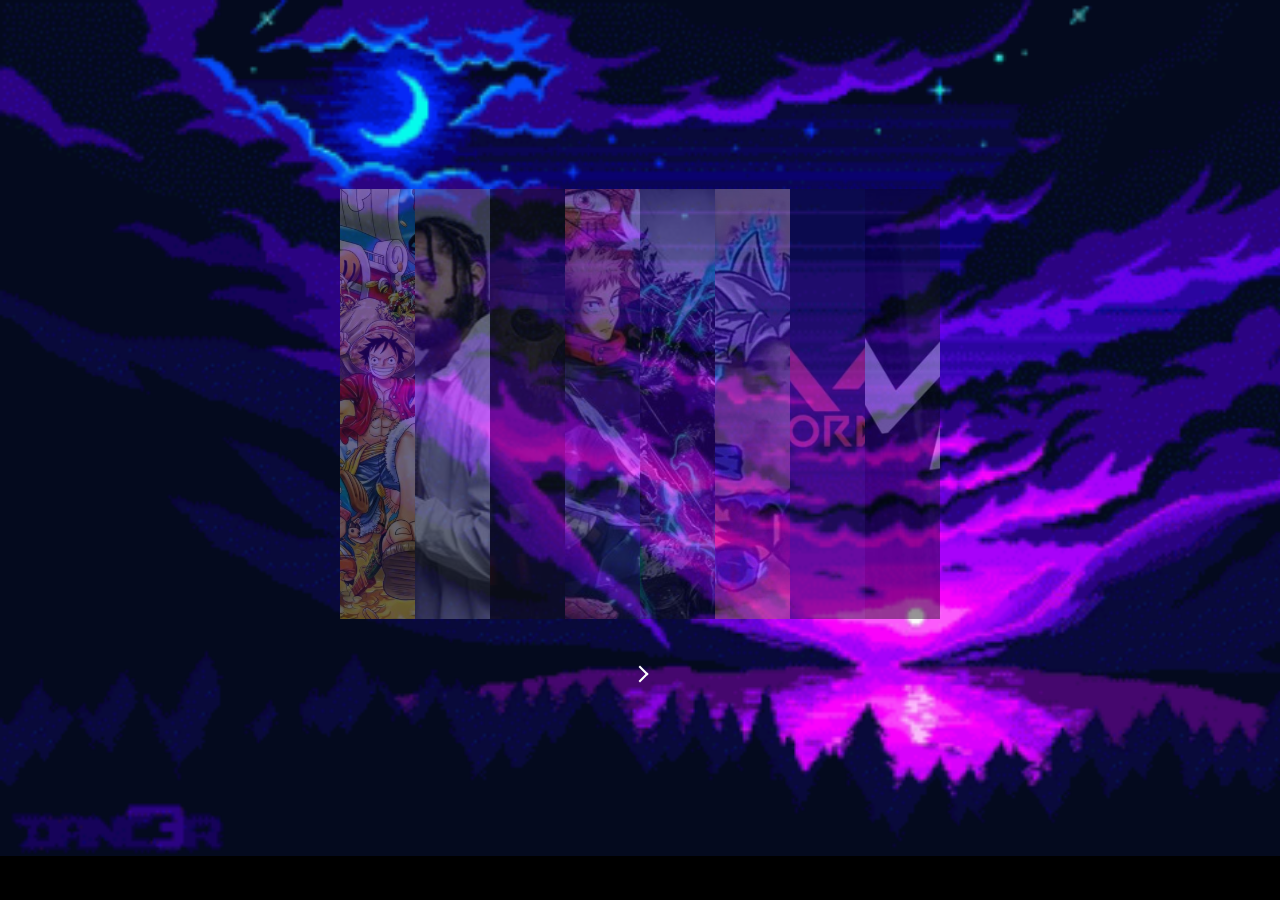
<file: interface/meu site/index.html>
<!DOCTYPE html>
<html lang="en">
<head>
    <meta charset="UTF-8">
    <meta http-equiv="X-UA-Compatible" content="IE=edge">
    <meta name="viewport" content="width=device-width, initial-scale=1.0">
    <link rel="stylesheet" href="css/index.css">
    <title>Document</title>
</head>
<body>
    
    <div class="meio">
        <section>
            <img src="img/one piece 1.svg" alt="One Piece">
            <img src="img/emicida 1.svg" alt="Rapper">
            <img src="img/ghosts 1.svg" alt="COD">
            <img src="img/jujutsu 1.svg" alt="jujutsu">
            <img src="img/deku black 1.svg" alt="Boku no hero">
            <img src="img/gatinho goku 1.svg" alt="Meme de gatinho">
            <img src="img/valorant 1.svg" alt="Jogo Online">
            <img src="img/7mz 1.svg" alt="canal de rapper">
        </section>
    </div>

    <a href="mylife.html">
        <button class="learn-more">
            <span class="circle" aria-hidden="true">
                <span class="icon arrow"></span>
            </span>
        </button>
    </a>

</body>
</html>
</file>
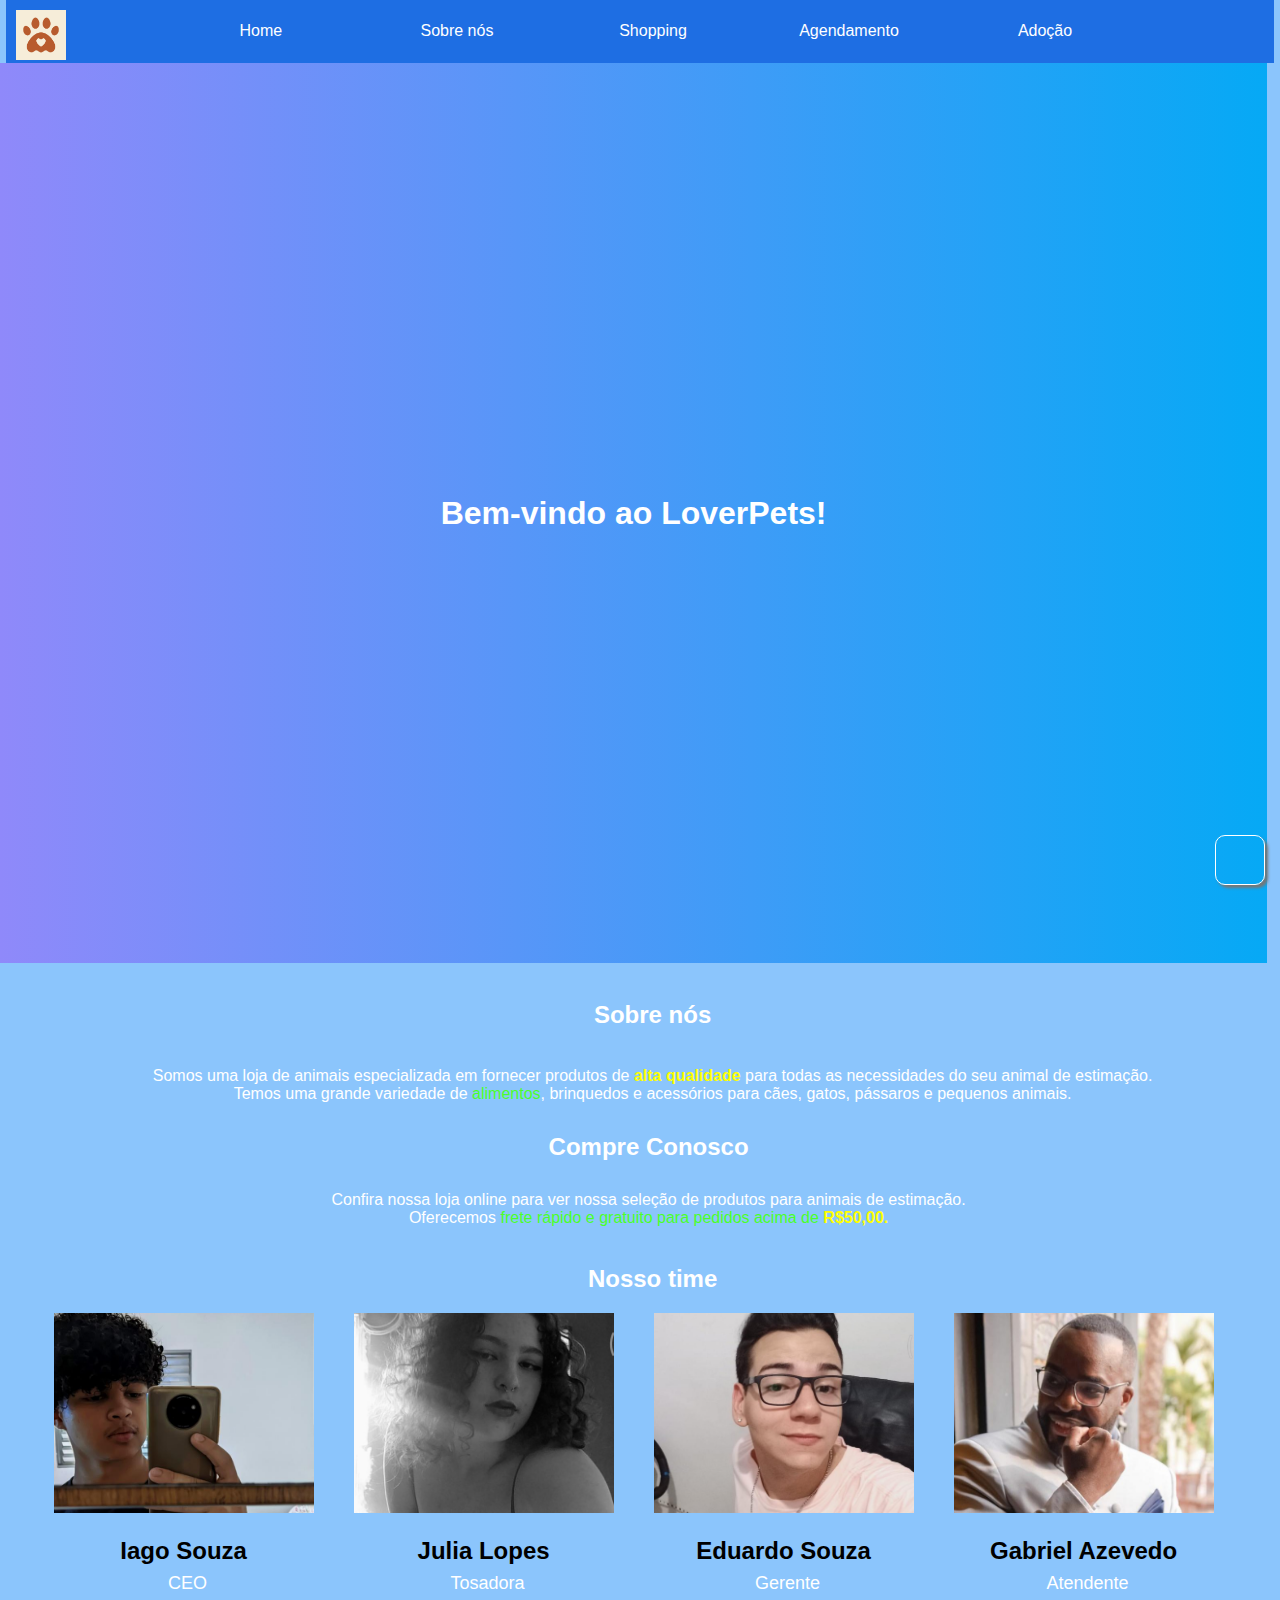
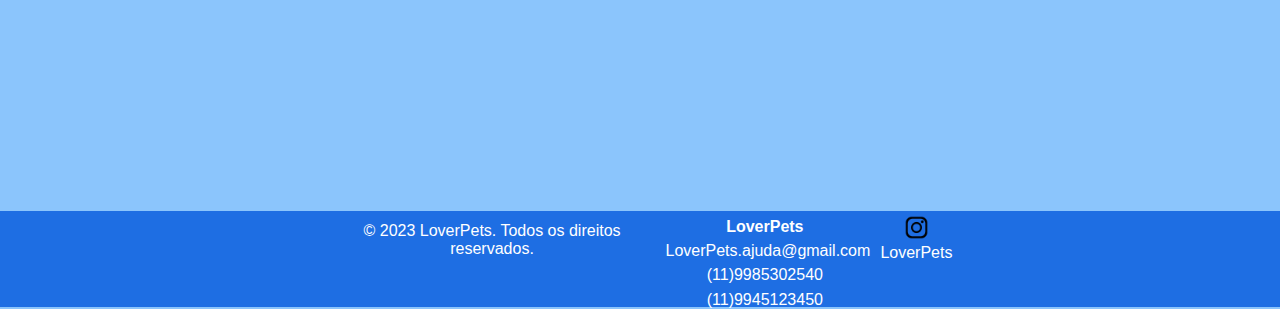
<file: interface/PetShop/index.html>
<!DOCTYPE html>
<html>

<head>

	<meta charset="UTF-8">
	<meta http-equiv="X-UA-Compatible" content="IE=edge">
	<meta name="viewport" content="width=device-width, initial-scale=1.0">

	<link rel="icon" type="image/png" href="assets/images/favicon.png">
	<link rel="stylesheet" href="assets/css/reset.css">
	<link rel="stylesheet" href="assets/css/exemplo.css">

	<title>LoverPets</title>

</head>


<body>


	<!-- Elementos como <header>, <main>, <footer> e <article>  (cabeçalho, principal, rodapé e artigo, respectivamente, traduzidos para o português) são considerados semânticos, pois eles descrevem com precisão o propósito do elemento e o tipo de conteúdo dentro dele.
	
	Do ponto de vista técnico, eles não são diferentes de uma div. 
	-->

	<nav>
		<a href="index.html"><img src="assets/images/logo.jpg" width="50"></a>
		<ul>
			<li><a href="index.html">Home</a></li>
			<li><a href="#nossoTime">Sobre nós</a></li>
			<li><a href="shop.html">Shopping</a></li>
			<li><a href="agenda.html">Agendamento</a></li>
			<li><a href="adoção.html">Adoção</a></li>
		</ul>
	</nav>

	<header>
		<h1>Bem-vindo ao LoverPets!</h1>
	</header>

	<main>
		<h2>Sobre nós</h2>

		<p>Somos uma loja de animais especializada em fornecer produtos de <span class="texto_negrito">alta
				qualidade</span> para todas as necessidades do seu animal de estimação. <br> Temos uma grande variedade
			de <span class="texto_destaque">alimentos</span>, brinquedos e acessórios para cães, gatos, pássaros e
			pequenos animais.</p>

		<div class="banner">
			<h2>Compre Conosco</h2>
			<p>Confira nossa loja online para ver nossa seleção de produtos para animais de estimação.<br> Oferecemos
				<span class="texto_destaque">frete rápido e gratuito para pedidos acima de <span
						class="texto_negrito">R$50,00<span>.
			</p>
		</div>

		<h2 id="nossoTime">Nosso time</h2>
		<div class="container1">
			<div class="member">
				<img src="assets/images/iago.jpg" alt="Pessoa Feliz">
				<h3>Iago Souza</h3>
				<p>CEO</p>
			</div>
			<div class="member">
				<img src="assets/images/julia.jpeg" alt="Pessoa Feliz">
				<h3>Julia Lopes</h3>
				<p>Tosadora</p>
			</div>
			<div class="member">
				<img src="assets/images/edu.jpeg" alt="Pessoa Feliz">
				<h3>Eduardo Souza</h3>
				<p>Gerente</p>
			</div>
			<div class="member">
				<img src="assets/images/gabs.jpg" alt="Pessoa Feliz">
				<h3>Gabriel Azevedo</h3>
				<p>Atendente</p>
			</div>
		</div>

		<a href="index.html">
			<div class="botao-especial">
			</div>
		</a>

	</main>

	<footer>
		<div>
			<p>&copy; 2023 LoverPets. Todos os direitos reservados.</p>
		</div>

		<div>
			<p>
				<strong>LoverPets</strong>
			</p>
			<p>
				LoverPets.ajuda@gmail.com
			</p>
			<p>
				(11)9985302540
			</p>
			<p>
				(11)9945123450
			</p>

		</div>
		<div>
			<p>
				<img src="assets/images/icon-instagram.png" alt="icon-instagram" width="25px" height="25px"> LoverPets
			</p>
		</div>
	</footer>
</body>

</html>
</file>
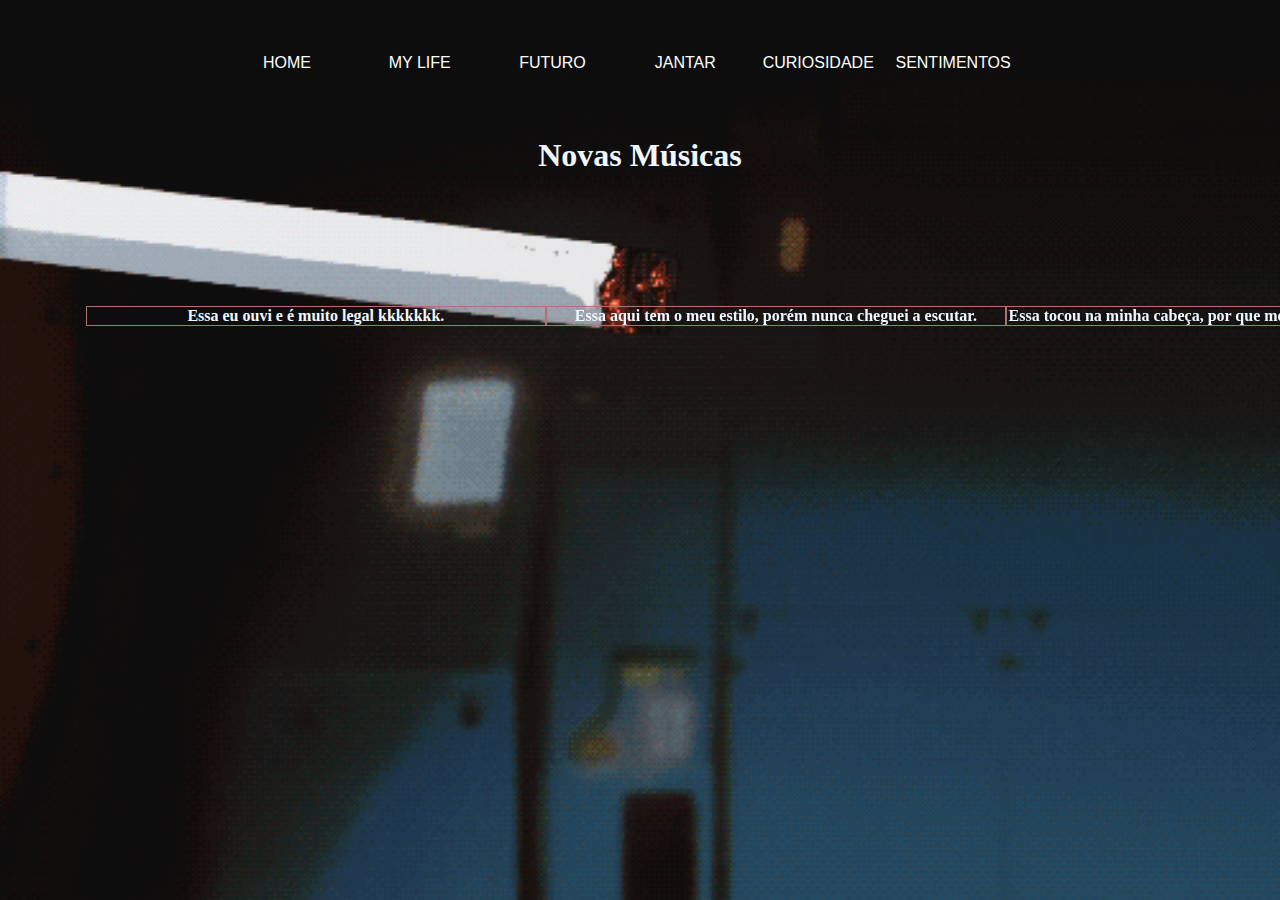
<file: interface/meu site/futuro.html>
<!DOCTYPE html>
<html lang="pt-br">
<head>
    <meta charset="UTF-8">
    <meta http-equiv="X-UA-Compatible" content="IE=edge">
    <meta name="viewport" content="width=device-width, initial-scale=1.0">
    <link rel="stylesheet" href="css/fut.Css">
    <title>futuro</title>
</head>
<body>    
    
    <nav>
        <ul>
            <li><a href="index.html">HOME</a></li>
            <li><a href="mylife.html">MY LIFE</a></li>
            <li><a href="futuro.html">FUTURO</a></li>
            <li><a href="jantar.html">JANTAR</a></li>
            <li><a href="curiosidade.html">CURIOSIDADE</a></li>
            <li><a href="sentimentos.html">SENTIMENTOS</a></li>
        </ul>
    </nav>

    <h1>Novas Músicas</h1>
    
    <div class="container">
        <div class="video">
            <strong><p>Essa eu ouvi e é muito legal kkkkkkk.</p></strong>
            <iframe width="460" height="215" src="https://www.youtube.com/embed/R0SrBsCAWKU" title="YouTube video player" frameborder="0" allow="accelerometer; autoplay; clipboard-write; encrypted-media; gyroscope; picture-in-picture; web-share" allowfullscreen></iframe>
            
        </div>
        <div class="video">
            <strong><p>Essa aqui tem o meu estilo, porém nunca cheguei a escutar.</p></strong>
            <iframe width="460" height="215" src="https://www.youtube.com/embed/68EiOsv_Oic" title="YouTube video player" frameborder="0" allow="accelerometer; autoplay; clipboard-write; encrypted-media; gyroscope; picture-in-picture; web-share" allowfullscreen></iframe>
            
        </div>
       
        <div class="video">
            <strong><p>Essa tocou na minha cabeça, por que me representa bem no fundo.</p>
            </strong>
            <iframe width="460" height="215" src="https://www.youtube.com/embed/MC07dJq-DAw" title="YouTube video player" frameborder="0" allow="accelerometer; autoplay; clipboard-write; encrypted-media; gyroscope; picture-in-picture; web-share" allowfullscreen></iframe>

        </div>
    </div>
</body>
</html>
</file>
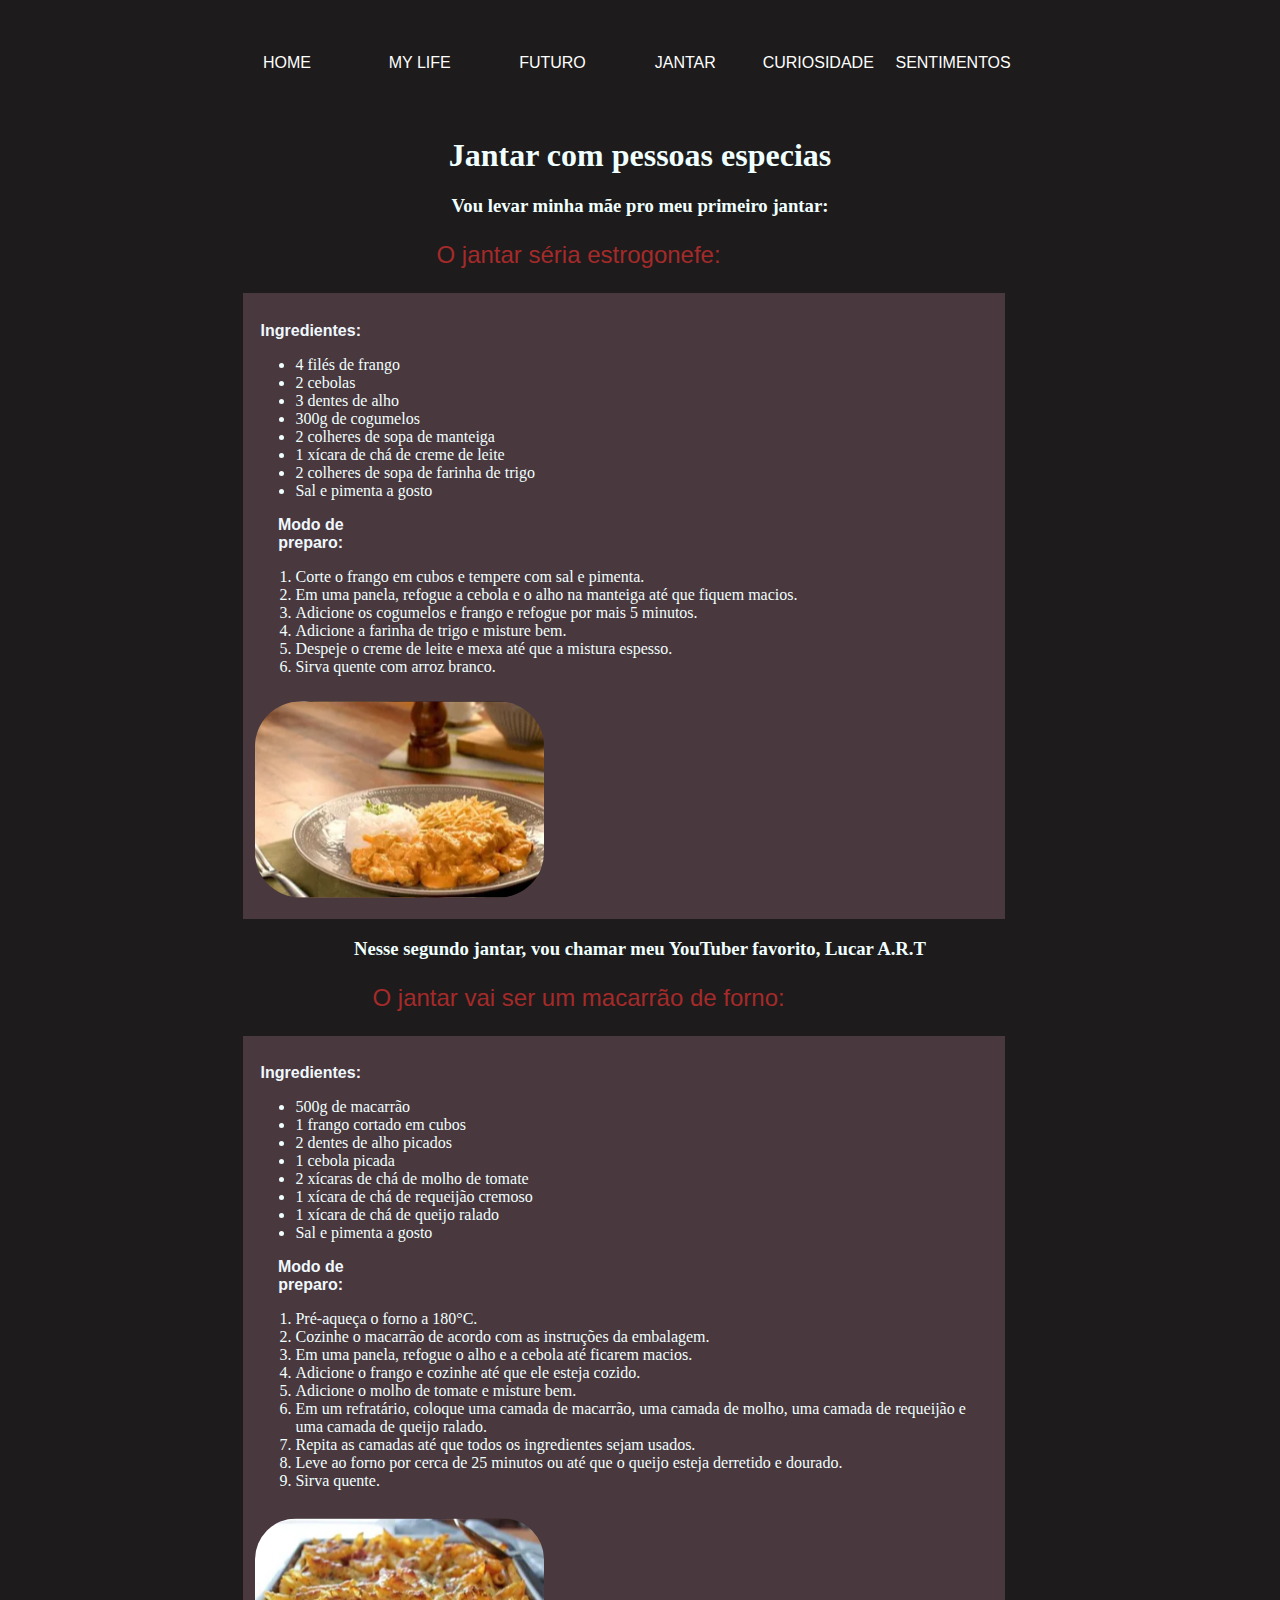
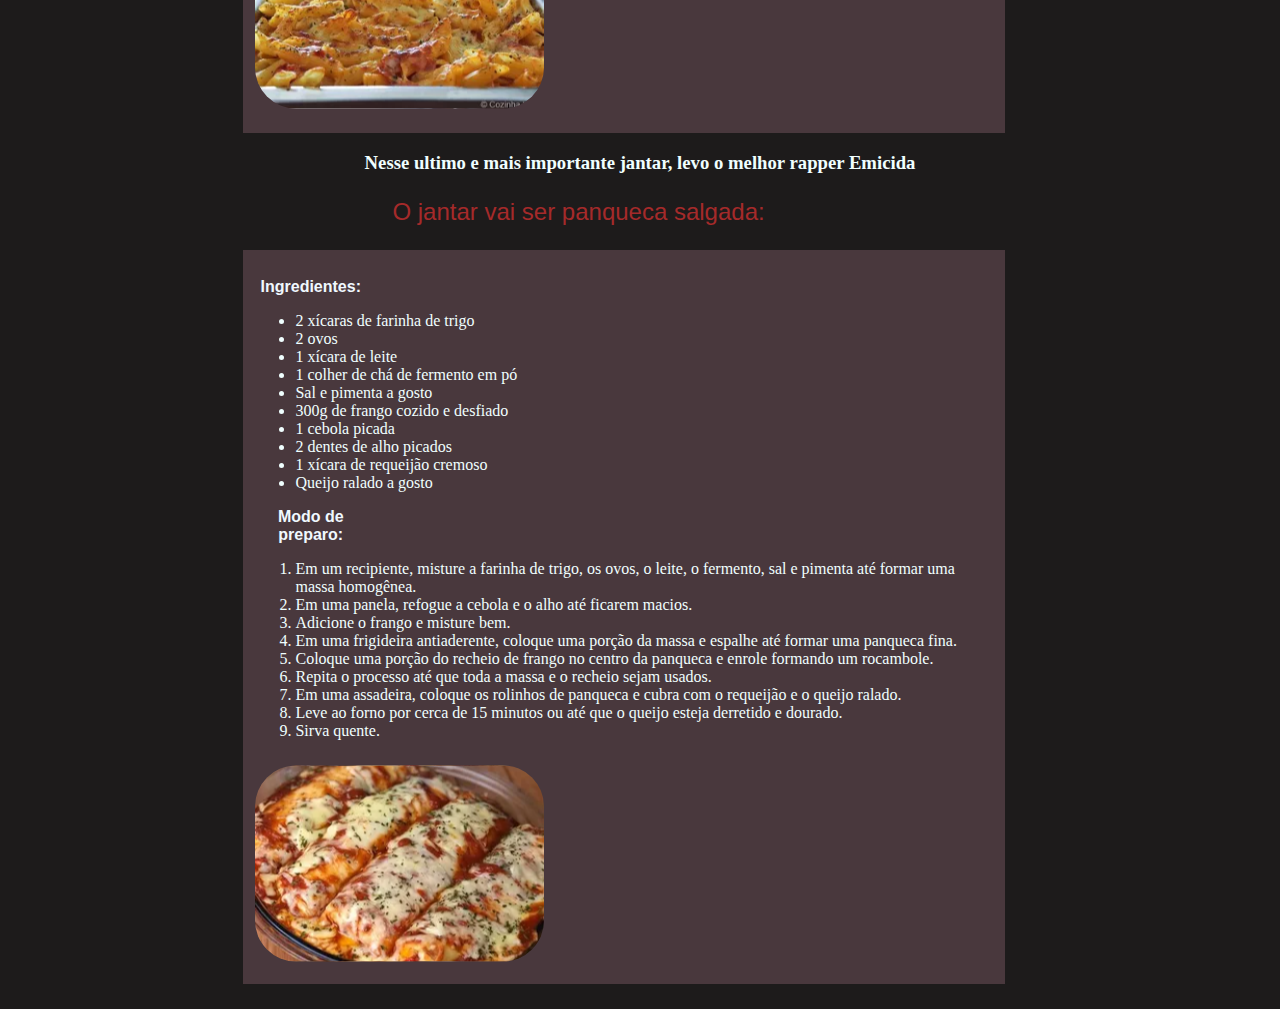
<file: interface/meu site/jantar.html>
<!DOCTYPE html>
<html lang="pt-b4">
<head>
    <meta charset="UTF-8">
    <meta http-equiv="X-UA-Compatible" content="IE=edge">
    <meta name="viewport" content="width=device-width, initial-scale=1.0">
    <title>Jantares com pessoas especias</title>
    <link rel="stylesheet" href="css/jantar.css">
</head>
<body>
   
  <nav>
    <ul>
        <li><a href="index.html">HOME</a></li>
        <li><a href="mylife.html">MY LIFE</a></li>
        <li><a href="futuro.html">FUTURO</a></li>
        <li><a href="jantar.html">JANTAR</a></li>
        <li><a href="curiosidade.html">CURIOSIDADE</a></li>
        <li><a href="sentimentos.html">SENTIMENTOS</a></li>
    </ul>
  </nav>

  <h1>Jantar com pessoas especias</h1>
   
   <h3>Vou levar minha mãe pro meu primeiro jantar:</h3>
        <p id="k1">O jantar séria estrogonefe:</p>
        
        <main>
          <strong><p>Ingredientes:</p></strong>
          <ul>
              <li>4 filés de frango</li>
              <li>2 cebolas</li>
              <li>3 dentes de alho</li>
              <li>300g de cogumelos</li>
              <li>2 colheres de sopa de manteiga</li>
              <li>1 xícara de chá de creme de leite</li>
              <li>2 colheres de sopa de farinha de trigo</li>
              <li>Sal e pimenta a gosto</li>
            </ul>
          
            <strong><p>Modo de preparo:</p></strong>
            <ol>
              <li>Corte o frango em cubos e tempere com sal e pimenta.</li>
              <li>Em uma panela, refogue a cebola e o alho na manteiga até que fiquem macios.</li>
              <li>Adicione os cogumelos e frango e refogue por mais 5 minutos.</li>
              <li>Adicione a farinha de trigo e misture bem.</li>
              <li>Despeje o creme de leite e mexa até que a mistura espesso.</li>
              <li>Sirva quente com arroz branco.</li>
            </ol>

            
        
             <div class="container"> 
              <img src="imagens/estr 1.svg" alt="estrogonefe de frango">
              <iframe width="460" height="215" src="https://www.youtube.com/embed/1qKz_QohN7g" title="YouTube video player" frameborder="0" allow="accelerometer; autoplay; clipboard-write; encrypted-media; gyroscope; picture-in-picture; web-share" allowfullscreen></iframe>
            </div>
          </main>

   

    <h3>Nesse segundo jantar, vou chamar meu YouTuber favorito, Lucar A.R.T</h3>
    <p id="k1">O jantar vai ser um macarrão de forno:</p>
      
      <main>
        <strong><p>Ingredientes:</p></strong>
        <ul>
          <li>500g de macarrão</li>
          <li>1 frango cortado em cubos</li>
          <li>2 dentes de alho picados</li>
          <li>1 cebola picada</li>
          <li>2 xícaras de chá de molho de tomate</li>
          <li>1 xícara de chá de requeijão cremoso</li>
          <li>1 xícara de chá de queijo ralado</li>
          <li>Sal e pimenta a gosto</li>
        </ul>
        <strong><p>Modo de preparo:</p></strong>
        <ol>
          <li>Pré-aqueça o forno a 180°C.</li>
          <li>Cozinhe o macarrão de acordo com as instruções da embalagem.</li>
          <li>Em uma panela, refogue o alho e a cebola até ficarem macios.</li>
          <li>Adicione o frango e cozinhe até que ele esteja cozido.</li>
          <li>Adicione o molho de tomate e misture bem.</li>
          <li>Em um refratário, coloque uma camada de macarrão, uma camada de molho, uma camada de requeijão e uma camada de queijo ralado.</li>
          <li>Repita as camadas até que todos os ingredientes sejam usados.</li>
          <li>Leve ao forno por cerca de 25 minutos ou até que o queijo esteja derretido e dourado.</li>
          <li>Sirva quente.</li>
        </ol>
      
      <div class="container">
         <img src="imagens/th 1.svg" alt="macarrão">
        <iframe width="460" height="215" src="https://www.youtube.com/embed/C60uRO6ZfS8" title="YouTube video player" frameborder="0" allow="accelerometer; autoplay; clipboard-write; encrypted-media; gyroscope; picture-in-picture; web-share" allowfullscreen></iframe>

      </div>

      </main>

    
    <h3>Nesse ultimo e mais importante jantar, levo o melhor rapper Emicida</h3>
    <p id="k1">O jantar vai ser panqueca salgada:</p>

     <main>
       <strong><p>Ingredientes:</p></strong>
           <ul>
          <li>2 xícaras de farinha de trigo</li>
          <li>2 ovos</li>
          <li>1 xícara de leite</li>
          <li>1 colher de chá de fermento em pó</li>
          <li>Sal e pimenta a gosto</li>
          <li>300g de frango cozido e desfiado</li>
          <li>1 cebola picada</li>
          <li>2 dentes de alho picados</li>
          <li>1 xícara de requeijão cremoso</li>
          <li>Queijo ralado a gosto</li>
        </ul>
       
        <strong><p>Modo de preparo:</p></strong>
        <ol>
          <li>Em um recipiente, misture a farinha de trigo, os ovos, o leite, o fermento, sal e pimenta até formar uma massa homogênea.</li>
          <li>Em uma panela, refogue a cebola e o alho até ficarem macios.</li>
          <li>Adicione o frango e misture bem.</li>
          <li>Em uma frigideira antiaderente, coloque uma porção da massa e espalhe até formar uma panqueca fina.</li>
          <li>Coloque uma porção do recheio de frango no centro da panqueca e enrole formando um rocambole.</li>
          <li>Repita o processo até que toda a massa e o recheio sejam usados.</li>
          <li>Em uma assadeira, coloque os rolinhos de panqueca e cubra com o requeijão e o queijo ralado.</li>
          <li>Leve ao forno por cerca de 15 minutos ou até que o queijo esteja derretido e dourado.</li>
          <li>Sirva quente.</li>
          </ol>
     
         <div class="container">
         <img src="imagens/th 2.svg" alt="Panqueca de Frango">
          <iframe width="460" height="215" src="https://www.youtube.com/embed/T3Y6RRSDm4o" title="YouTube video player" frameborder="0" allow="accelerometer; autoplay; clipboard-write; encrypted-media; gyroscope; picture-in-picture; web-share" allowfullscreen></iframe>
        </div>

      </main>


     

    
</body>
</html>
</file>
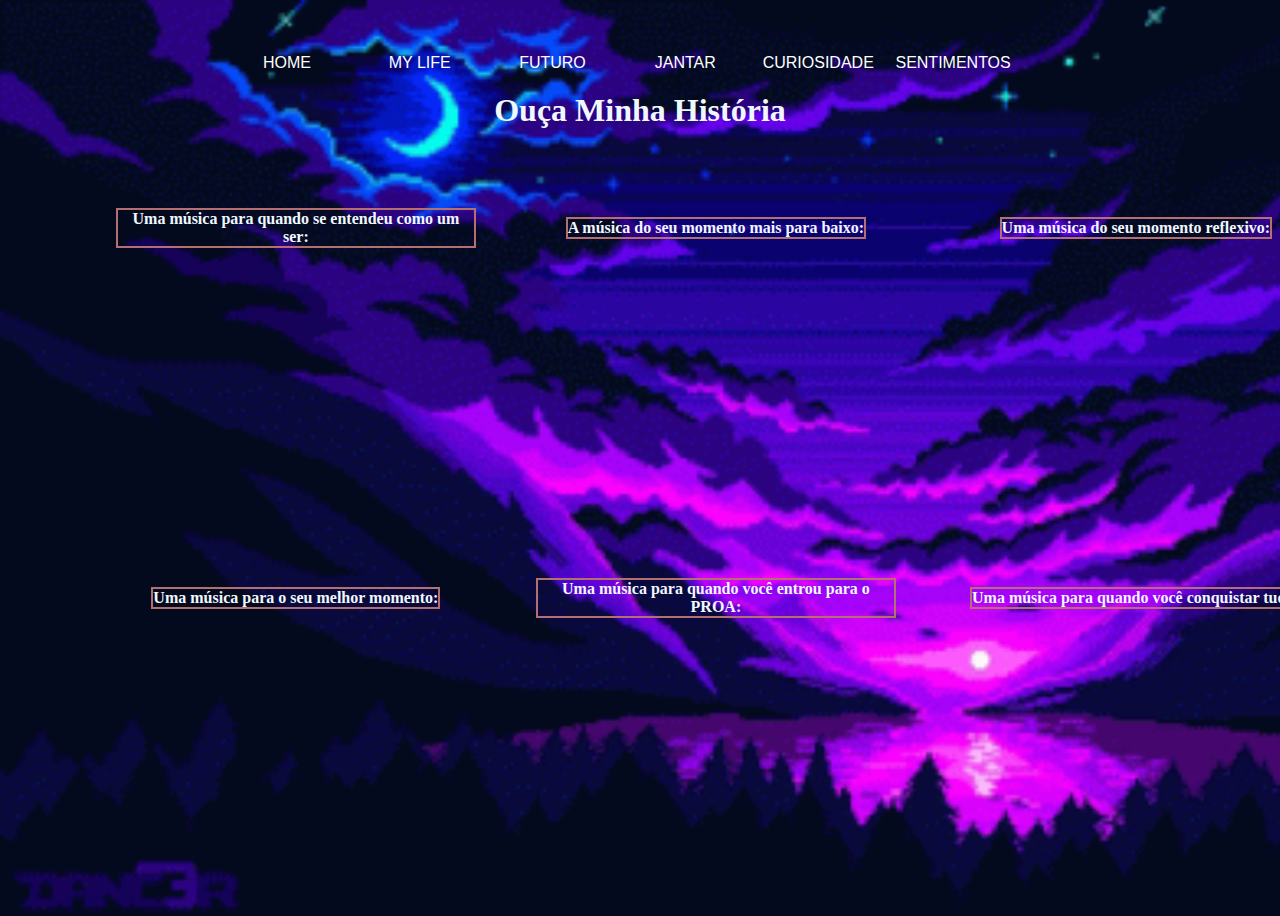
<file: interface/meu site/mylife.html>
<!DOCTYPE html>
<html lang="pt-br">
<head>
    <meta charset="UTF-8">
    <meta http-equiv="X-UA-Compatible" content="IE=edge">
    <meta name="viewport" content="width=device-width, initial-scale=1.0"> 
    <link rel="stylesheet" href="css/myli.css">
    <title>Minha vida</title>
</head>
<body>
   
    
		<nav>
            <ul>
                <li><a href="index.html">HOME</a></li>
                <li><a href="mylife.html">MY LIFE</a></li>
                <li><a href="futuro.html">FUTURO</a></li>
                <li><a href="jantar.html">JANTAR</a></li>
                <li><a href="curiosidade.html">CURIOSIDADE</a></li>
                <li><a href="sentimentos.html">SENTIMENTOS</a></li>
            </ul>
        </nav>
	
     <h1>Ouça Minha História</h1>

    
    <div class="conteiner">
        <div class="video h1">
            <strong class="word"><p>Uma música para quando se entendeu como um ser:</p></strong>
            <iframe width="360" height="215" src="https://www.youtube.com/embed/2Ts26uhhk2c" title="YouTube video player" frameborder="0" allow="accelerometer; autoplay; clipboard-write; encrypted-media; gyroscope; picture-in-picture; web-share" allowfullscreen></iframe>
        </div>
        
        <div class="video h2">
            <strong class="word"><p>A música do seu momento mais para baixo:</p></strong>
            <iframe width="360" height="215" src="https://www.youtube.com/embed/aOcspsnCFAs" title="YouTube video player" frameborder="0" allow="accelerometer; autoplay; clipboard-write; encrypted-media; gyroscope; picture-in-picture; web-share" allowfullscreen></iframe>
        </div>
        
        
        <div class="video h3">
            <strong class="word"><p>Uma música do seu momento reflexivo:</p></strong>
            <iframe width="360" height="215" src="https://www.youtube.com/embed/h8gotN_Na28" title="YouTube video player" frameborder="0" allow="accelerometer; autoplay; clipboard-write; encrypted-media; gyroscope; picture-in-picture; web-share" allowfullscreen></iframe>
        </div>
    </div>
    
    
    <div class="conteiner">
        <div class="video h4">
            <strong><p>Uma música para o seu melhor momento:</p></strong>
            <iframe width="360" height="215" src="https://www.youtube.com/embed/1uMIWGF3Vz4" title="YouTube video player" frameborder="0" allow="accelerometer; autoplay; clipboard-write; encrypted-media; gyroscope; picture-in-picture; web-share" allowfullscreen></iframe>
        </div>
        
        <div class="video h5">
            <strong><p>Uma música para quando você entrou para o PROA:</p></strong>
            <iframe width="360" height="215" src="https://www.youtube.com/embed/iciIG5tw-hk" title="YouTube video player" frameborder="0" allow="accelerometer; autoplay; clipboard-write; encrypted-media; gyroscope; picture-in-picture; web-share" allowfullscreen></iframe>
        </div>
        
        <div class="video h6">
            <strong><p>Uma música para quando você conquistar tudo:</p></strong>
            <iframe width="360" height="215" src="https://www.youtube.com/embed/NNzgK7PT3fo" title="YouTube video player" frameborder="0" allow="accelerometer; autoplay; clipboard-write; encrypted-media; gyroscope; picture-in-picture; web-share" allowfullscreen></iframe>
        </div>
    </div>
    
    

</body>
</html>
</file>
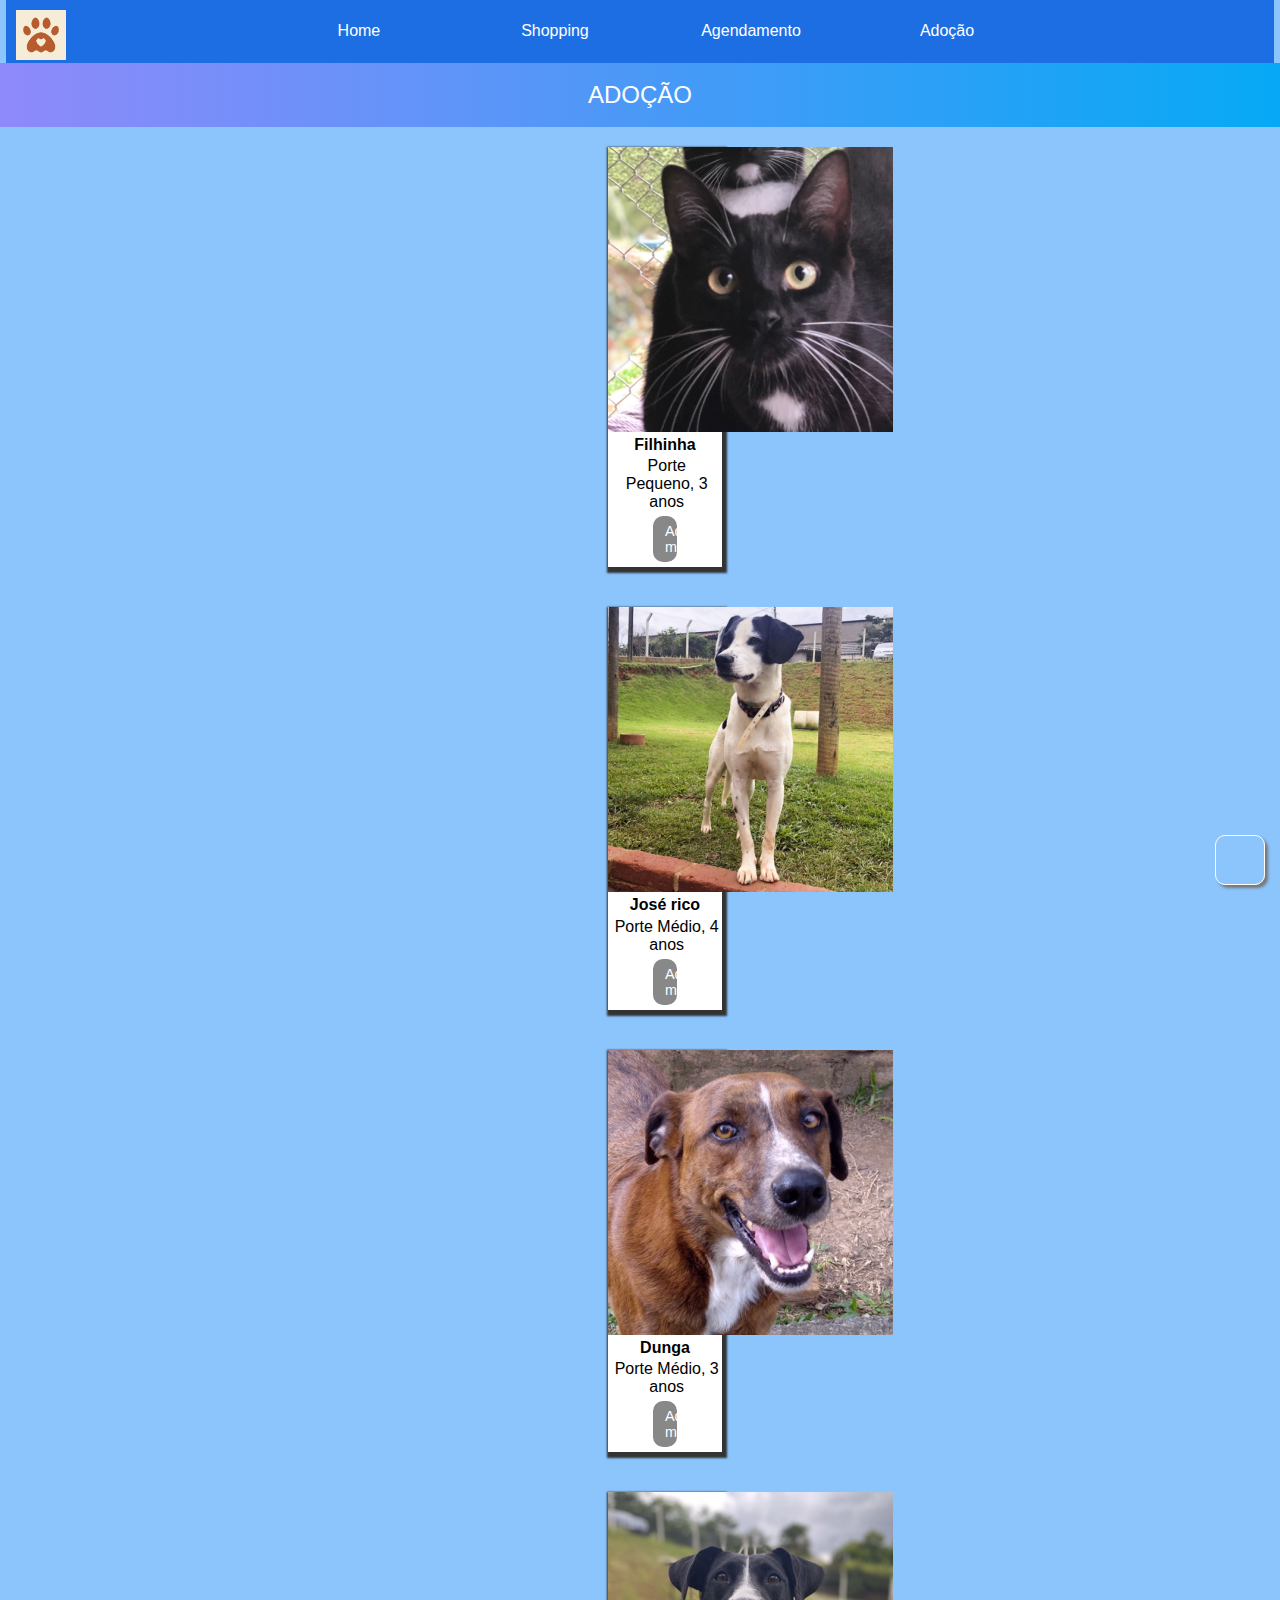
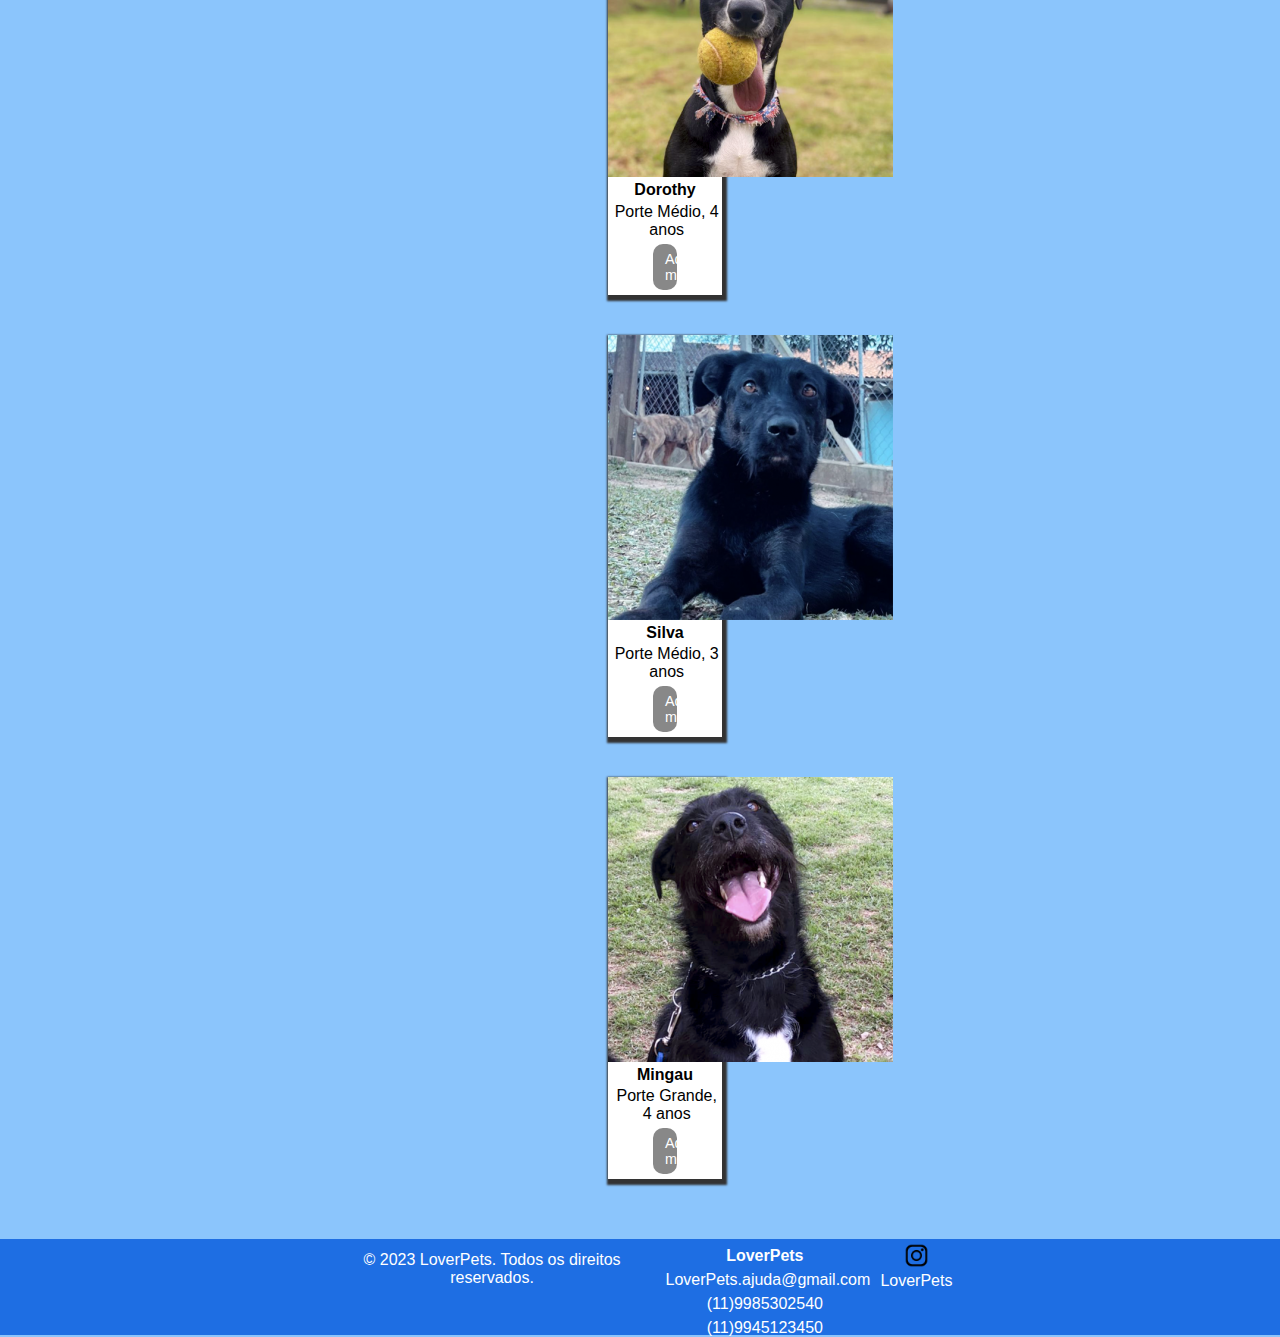
<file: interface/PetShop/adoção.html>
<!DOCTYPE html>
<html lang="en">

<head>
    <meta charset="UTF-8">
    <meta http-equiv="X-UA-Compatible" content="IE=edge">
    <meta name="viewport" content="width=device-width, initial-scale=1.0">
    <link rel="icon" type="image/png" href="assets/images/favicon.png">
    <link rel="stylesheet" href="assets/css/reset.css">
    <link rel="stylesheet" href="assets/css/exemplo.css">
    <title>Adoção</title>
</head>

<body>
    <nav>
        <a href="index.html"><img src="assets/images/logo.jpg" width="50"></a>
        <ul>
            <li><a href="index.html">Home</a></li>
            <li><a href="shop.html">Shopping</a></li>
            <li><a href="agenda.html">Agendamento</a></li>
            <li><a href="adoção.html">Adoção</a></li>
        </ul>
    </nav>

    <div class="page_princi" id="top">
        <div>
            <header class="titulo_princi">
                ADOÇÃO
            </header>

            <div class="all_animais">
                <article class="item_animais">
                    <div class="box_animais">
                        <img src="assets/images/gatinho.png" alt="gato preto">

                        <h4 class="fonte">
                            Filhinha
                        </h4>
                        <p class="porte">Porte Pequeno, 3 anos</p>

                        <button class="botao_adote">
                            Adote-me
                        </button>

                    </div>
                </article>

                <article class="item_animais">
                    <div class="box_animais">
                        <img src="assets/images/José rico.png" alt="cachorro">

                        <h4 class="fonte">
                            José rico
                        </h4>
                        <p class="porte">Porte Médio, 4 anos</p>

                        <button class="botao_adote">
                            Adote-me
                        </button>

                    </div>
                </article>

                <article class="item_animais">
                    <div class="box_animais">
                        <img src="assets/images/dunga.png" alt="cachorro">

                        <h4 class="fonte">
                            Dunga
                        </h4>
                        <p class="porte">Porte Médio, 3 anos</p>

                        <button class="botao_adote">
                            Adote-me
                        </button>

                    </div>
                </article>

                <article class="item_animais">
                    <div class="box_animais">
                        <img src="assets/images/dorothy.png" alt="cachorra">

                        <h4 class="fonte">
                            Dorothy
                        </h4>
                        <p class="porte">Porte Médio, 4 anos</p>

                        <button class="botao_adote">
                            Adote-me
                        </button>

                    </div>
                </article>

                <article class="item_animais">
                    <div class="box_animais">
                        <img src="assets/images/silva.png" alt="cachorro">

                        <h4 class="fonte">
                            Silva
                        </h4>
                        <p class="porte">Porte Médio, 3 anos</p>

                        <button class="botao_adote">
                            Adote-me
                        </button>
                    </div>
                </article>

                <article class="item_animais">
                    <div class="box_animais">
                        <img src="assets/images/mingau.png" alt="cachorro">

                        <h4 class="fonte">
                            Mingau
                        </h4>
                        <p class="porte">Porte Grande, 4 anos</p>

                        <button class="botao_adote">
                            Adote-me
                        </button>
                    </div>
                </article>

            </div>

        </div>

    </div>
    
    <a href="#top">
        <div class="botao-especial">
        </div>
    </a>

    <footer>
		<div>
			<p>&copy; 2023 LoverPets. Todos os direitos reservados.</p>
		</div>

		<div>
			<p>
				<strong>LoverPets</strong>
			</p>
			<p>
				LoverPets.ajuda@gmail.com
			</p>
			<p>
				(11)9985302540
			</p>
			<p>
				(11)9945123450
			</p>

		</div>
		<div>
			<p>
				<img src="assets/images/icon-instagram.png" alt="icon-instagram" width="25px" height="25px"> LoverPets
			</p>
		</div>
	</footer>
</body>

</html>
</file>
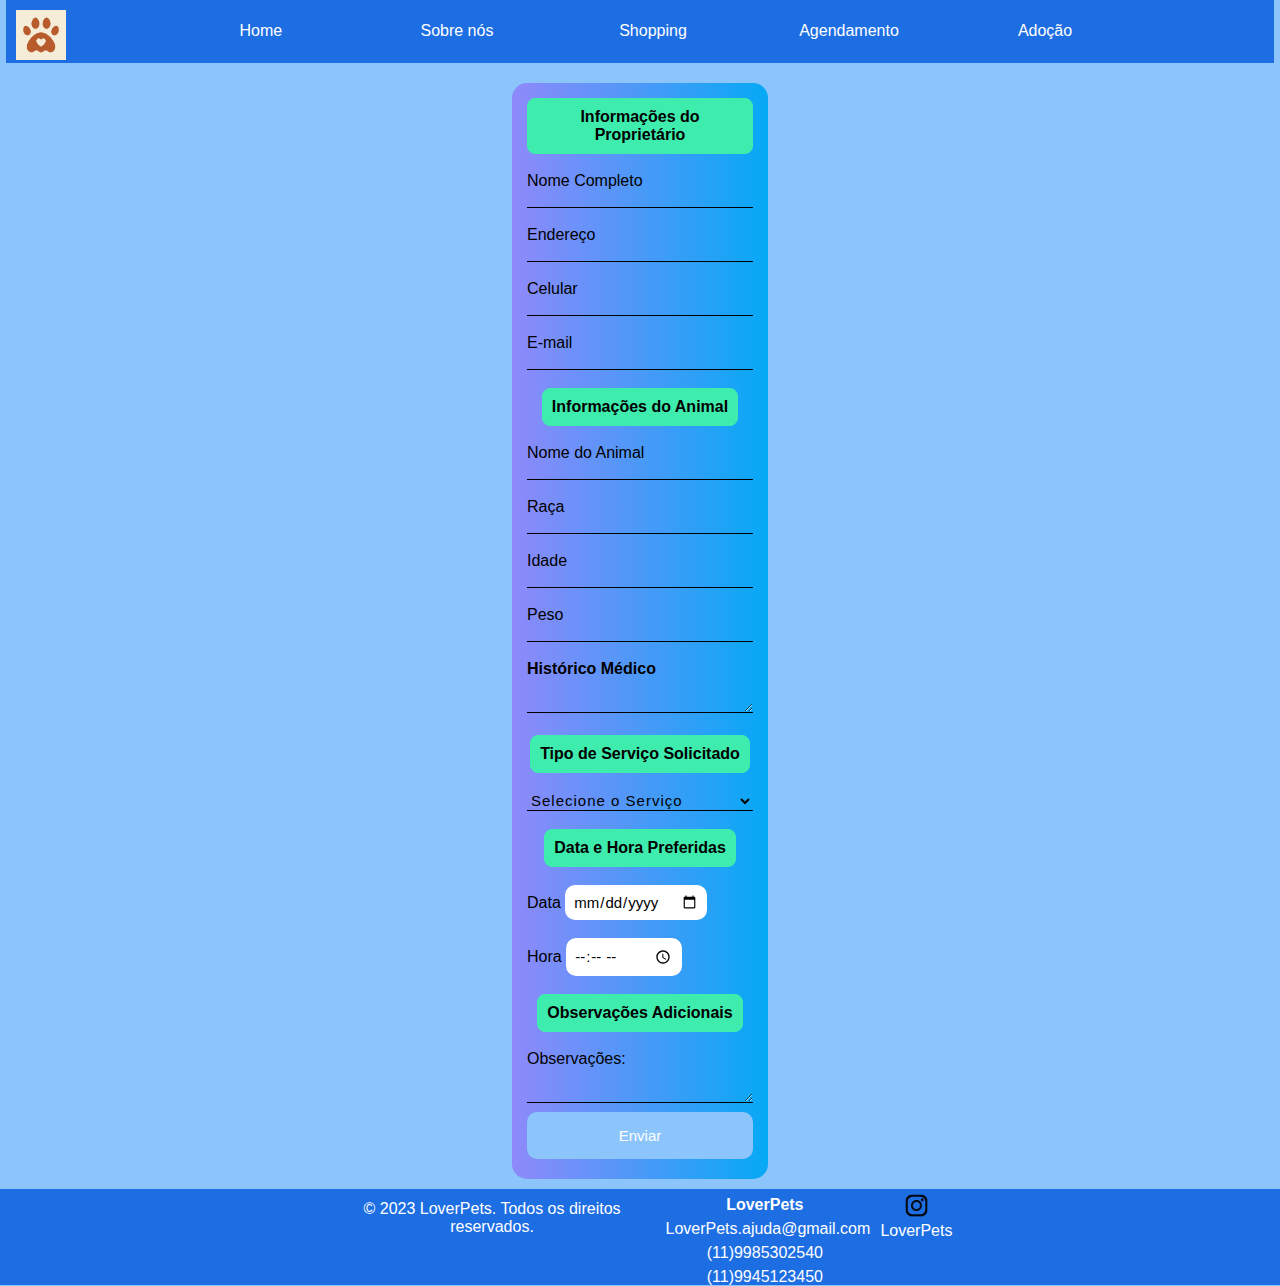
<file: interface/PetShop/agenda.html>
<!DOCTYPE html>
<html lang="en">

<head>
  <meta charset="UTF-8">
  <meta http-equiv="X-UA-Compatible" content="IE=edge">
  <meta name="viewport" content="width=device-width, initial-scale=1.0">

  <link rel="icon" type="image/png" href="assets/images/favicon.png">
  <link rel="stylesheet" href="assets/css/reset.css">
  <link rel="stylesheet" href="assets/css/exemplo.css">


  <title>Agendamento LoverPets</title>
</head>

<body>

  <nav>
    <a href="index.html"><img src="assets/images/logo.jpg" width="50"></a>
    <ul>
      <li><a href="index.html">Home</a></li>
      <li><a href="#nossoTime">Sobre nós</a></li>
      <li><a href="shop.html">Shopping</a></li>
      <li><a href="agenda.html">Agendamento</a></li>
      <li><a href="adoção.html">Adoção</a></li>
    </ul>
  </nav>

  <div class="forms">
    <form action="">
      <fieldset>
        <legend><b>Informações do Proprietário</b></legend>
        <br>
        <div class="inpuBox">
          <label for="name" class="inputLabel">Nome Completo</label>
          <input type="text" id="nome" name="nome" class="inputUser" required>
        </div>
        <br>
        <div class="inpuBox">
          <label for="endereço" class="inputLabel">Endereço</label>
          <input type="text" id="endereço" name="endereço" class="inputUser" required>
        </div>
        <br>
        <div class="inpuBox">
          <label for=" celular" class="inputLabel">Celular</label>
          <input type="tel" id="phone" name="celular" class="inputUser" required>
        </div>
        <br>
        <div class="inpuBox">
          <label for="email" class="inputLabel">E-mail</label>
          <input type="email" id="email" name="email" class="inputUser" required>
        </div>
        <br>

      </fieldset>

      <fieldset>
        <legend><b>Informações do Animal</b></legend>
        <br>
        <div class="inpuBox">
          <label for="nome-animal" class="inputLabel">Nome do Animal</label>
          <input type="text" id="nome-animal" name="nome-animal" class="inputUser" required>
        </div>
        <br>
        <div class="inpuBox">
          <label for="raça" class="inputLabel">Raça</label>
          <input type="text" id="raça" name="raça" class="inputUser" required>
        </div>
        <br>
        <div class="inpuBox">
          <label for="idade" class="inputLabel">Idade</label>
          <input type="text" id="idade" name="idade" class="inputUser" required>
        </div>
        <br>
        <div class="inpuBox">
          <label for="peso" class="inputLabel">Peso</label>
          <input type="text" id="peso" name="peso" class="inputUser" required>
        </div>
        <br>
        
        <div class="inpuBox">
          <label for="historico-medico" class="inputLabel"><b>Histórico Médico</b></label>
          <textarea id="historico-medico" name="historico-medico" class="inputUser"></textarea>
        </div>

      </fieldset>
      <br>
      <fieldset>
        <legend><b>Tipo de Serviço Solicitado</b></legend>
        <br>
        <div class="inpuBox">
          <select id="serviço" name="serviço" class="inputUser" required>
            <option value="">Selecione o Serviço</option>
            <option value="banho">Banho</option>
            <option value="tosa">Tosa</option>
            <option value="consulta">Consulta Veterinária</option>
            <option value="higiene-dental">Cuidados de Higiene Dental</option>
            <option value="outros">Outros</option>
          </select>
        </div>
      </fieldset>
      <br>
      <fieldset>

        <legend><b>Data e Hora Preferidas</b></legend>

        <div class="inpuBox">
          <br>
          <label for="data">Data</label>
          <input type="date" id="data" name="data" required>
          <br><br>
          <label for="hora">Hora</label>
          <input type="time" id="hora" name="hora" required>
        </div>

      </fieldset>
      <br>
      <fieldset>
        <legend><b>Observações Adicionais</b></legend>
        <br>
        <label for="notes">Observações:</label>
        <textarea id="notes" name="notes" class="inputUser"></textarea>
      </fieldset>
     
      <button type="submit" id="submit">Enviar</button>
    </form>
  </div>

  <footer>
		<div>
			<p>&copy; 2023 LoverPets. Todos os direitos reservados.</p>
		</div>

		<div>
			<p>
				<strong>LoverPets</strong>
			</p>
			<p>
				LoverPets.ajuda@gmail.com
			</p>
			<p>
				(11)9985302540
			</p>
			<p>
				(11)9945123450
			</p>

		</div>
		<div>
			<p>
				<img src="assets/images/icon-instagram.png" alt="icon-instagram" width="25px" height="25px"> LoverPets
			</p>
		</div>
	</footer>

</body>

</html>
</file>
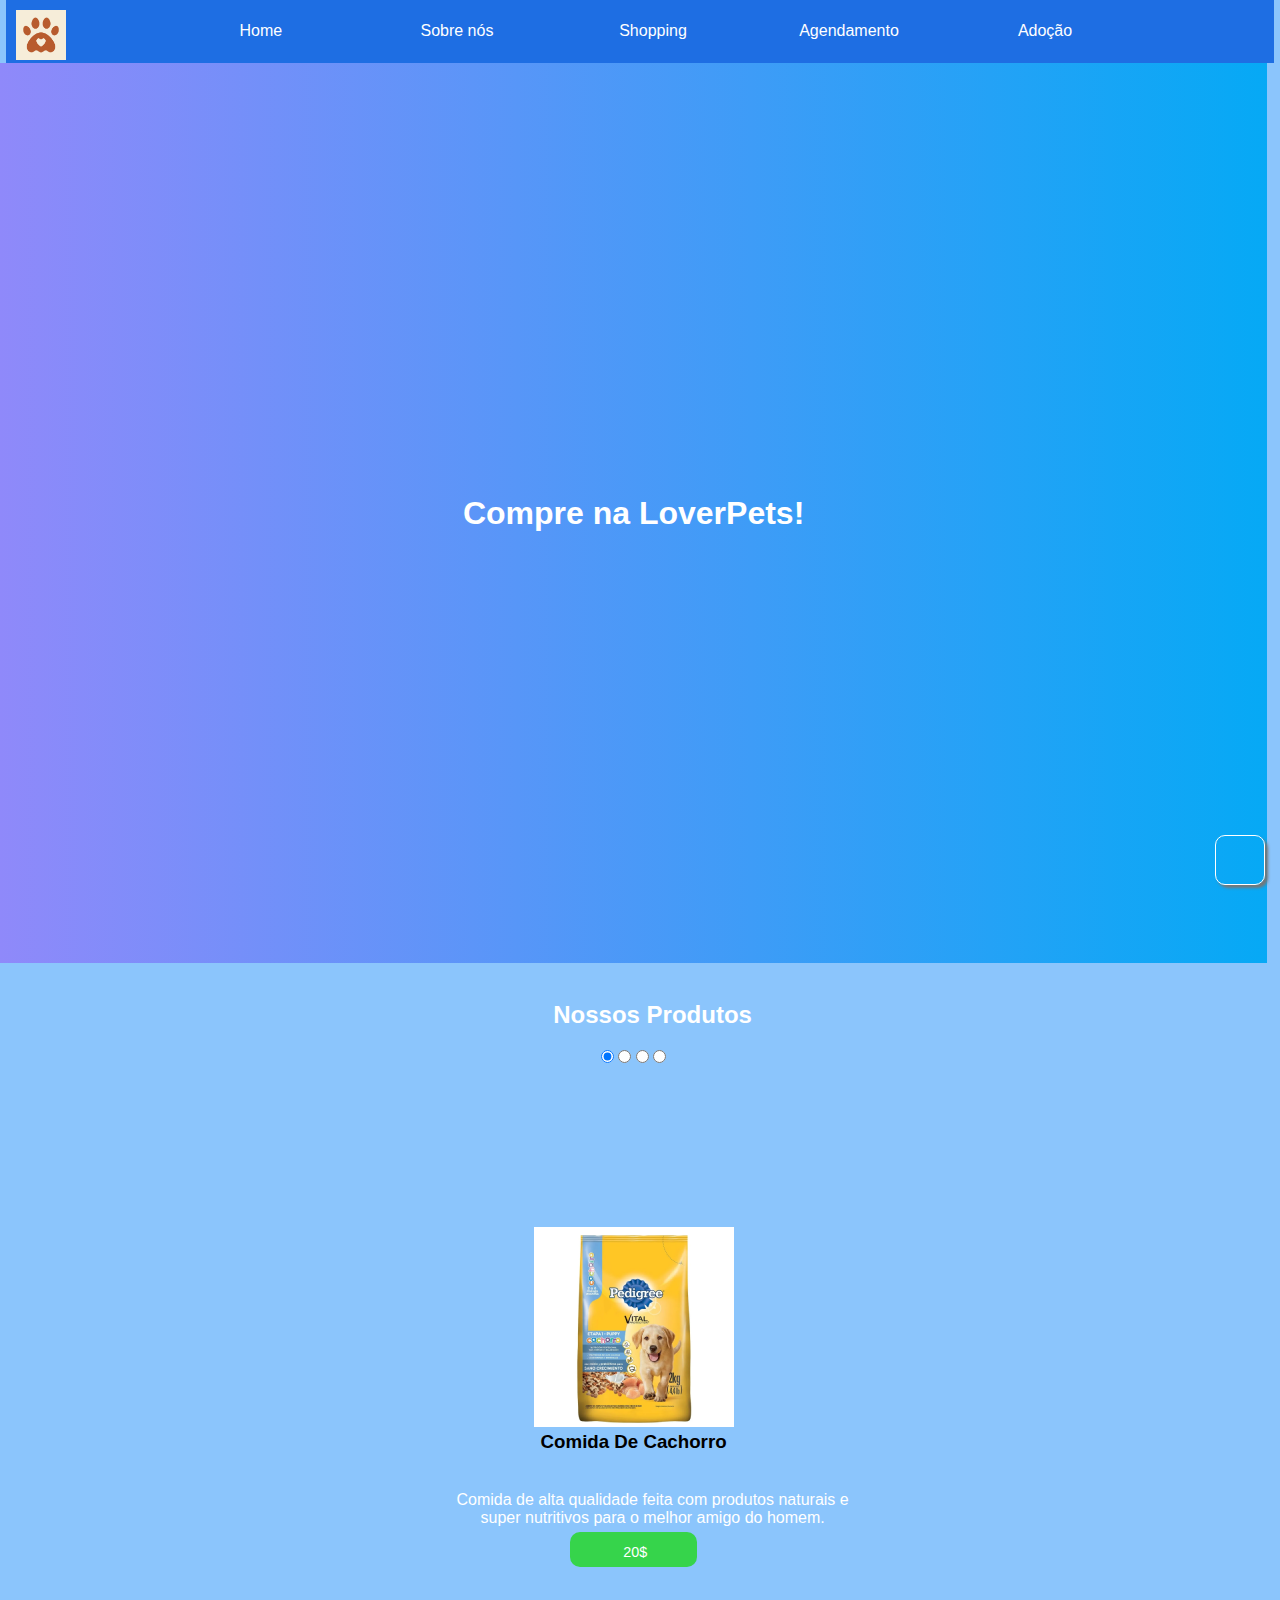
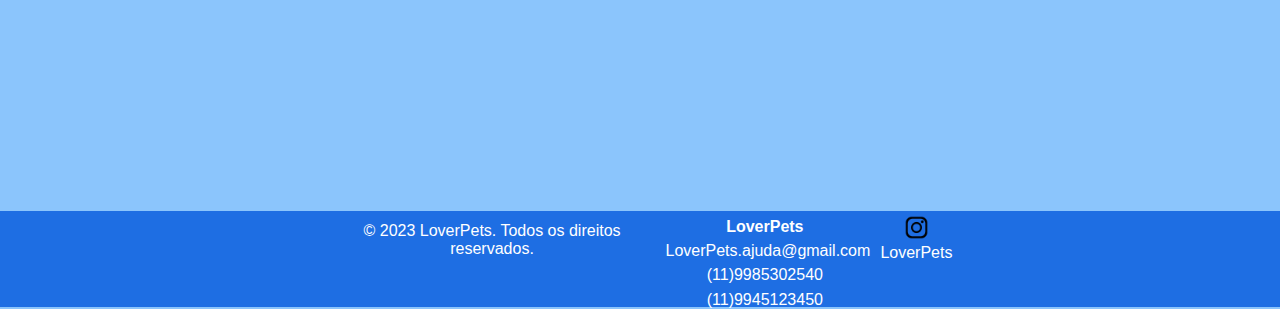
<file: interface/PetShop/shop.html>
<!DOCTYPE html>
<html>
<head>

    <meta charset="UTF-8">
    <meta http-equiv="X-UA-Compatible" content="IE=edge">
    <meta name="viewport" content="width=device-width, initial-scale=1.0">
	
	<title>LoverPets</title>
	
	<link rel="icon" type="image/png" href="assets/images/favicon.png">
	<link rel="stylesheet" href="assets/css/reset.css">
	<link rel="stylesheet" href="assets/css/exemplo.css">
</head>
<body>

	<nav>
		<a href="index.html"><img src="assets/images/logo.jpg" width="50"></a>
		<ul>
			<li><a href="index.html">Home</a></li>
			<li><a href="#nossoTime">Sobre nós</a></li>
			<li><a href="shop.html">Shopping</a></li>
			<li><a href="agenda.html">Agendamento</a></li>
			<li><a href="adoção.html">Adoção</a></li>
		</ul>
	</nav>

	<header>
		<h1>Compre na LoverPets!</h1>
	</header>
	
	<main id="produtos">
		<div>
			<h2>Nossos Produtos</h2>
			<section class="slider">
				<input name='slide' type="radio" checked>
				<input name='slide' type="radio">
				<input name='slide' type="radio">
				<input name='slide' type="radio">
				
				<div class="slider-content">

					<div class="slider-item"><img src="assets/images/Rectangle 1.png" alt="">
						<h3>Comida De Cachorro</h3>
						<p>Comida de alta qualidade feita com produtos naturais e <br> super nutritivos para o melhor amigo do
							homem.</p>
						<button>
							<p class="botão">20$</p>
						</button>
					</div>
					<div class="slider-item"><img src="assets/images/Rectangle 2.png" alt="">
						<h3>Gaiola para pássaros</h3>
						<p>Para que as aves possam viver felizes junto às suas famílias, <br> é importante que elas tenham um
							espaço próprio. </p>
						<button>
							<p class="botão">200$</p>
						</button>
					</div>
					<div class="slider-item"><img src="assets/images/Rectangle 4.png" alt="">
						<h3>Comida de Gato</h3>
						<p>Os filhotes necessitam de uma excelente alimentação <br> para que tenham um desenvolvimento saudável.</p>
			
						<button>
							<p class="botão">50$</p>
						</button>
					</div>
					<div class="slider-item"><img src="assets/images/Rectangle 5.png" alt="">
						<h3>Roupa de Cama para Animais Pequenos</h3>
						<p>Roupa de cama frequente e absorvente para pequenos <br> animais  como coelhos e porquinhos-da-índia.</p>
			
						<button>
							<p class="botão">40$</p>
						</button></div>
				</div>
		</div>
		</section>
		<a href="#produtos">
			<div class="botao-especial">
			</div>
		</a>
	</main>
	<footer>
		<div>
			<p>&copy; 2023 LoverPets. Todos os direitos reservados.</p>
		</div>

		<div>
			<p>
				<strong>LoverPets</strong>
			</p>
			<p>
				LoverPets.ajuda@gmail.com
			</p>
			<p>
				(11)9985302540
			</p>
			<p>
				(11)9945123450
			</p>

		</div>
		<div>
			<p>
				<img src="assets/images/icon-instagram.png" alt="icon-instagram" width="25px" height="25px"> LoverPets
			</p>
		</div>
	</footer>
</body>
</html>
</file>
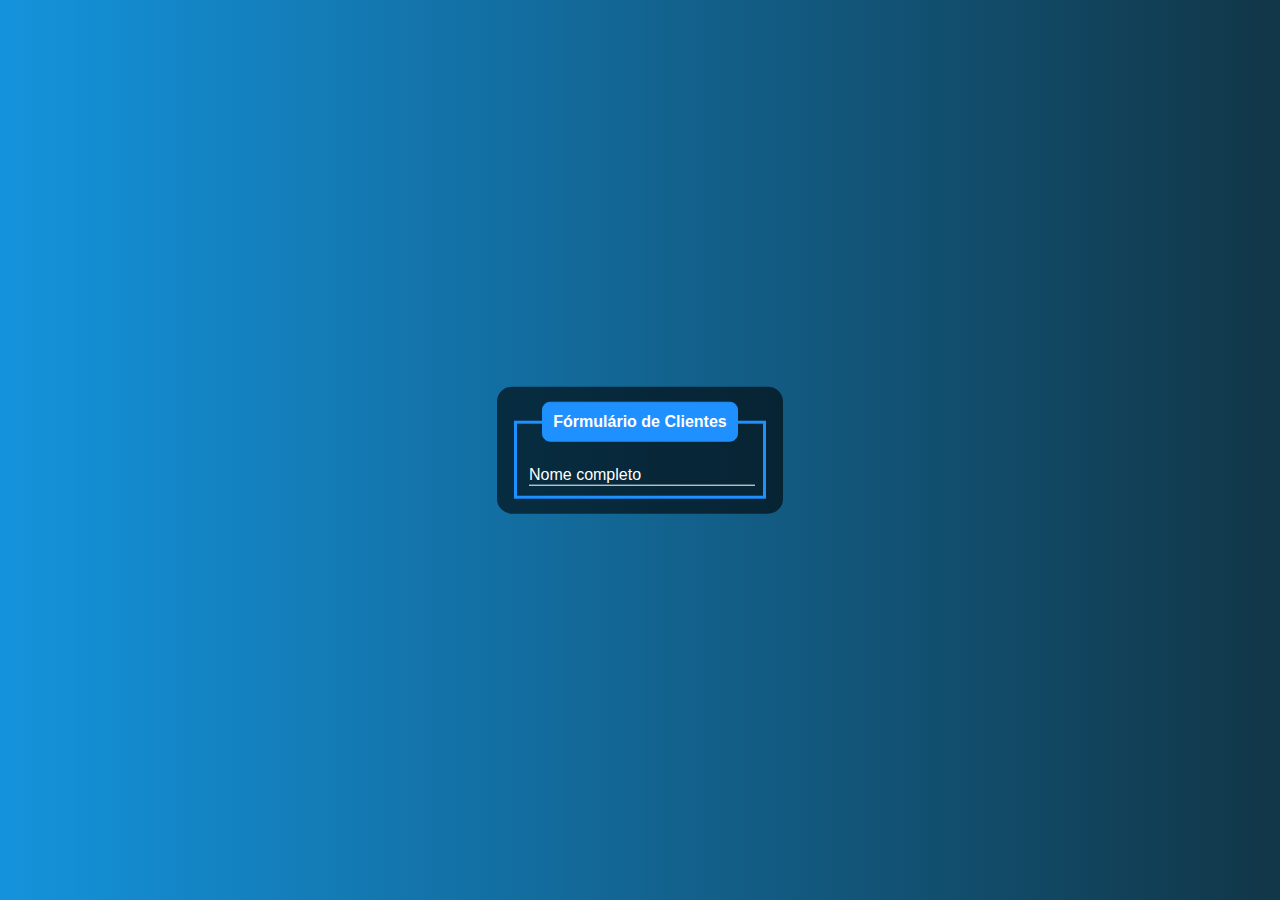
<file: interface/PetShop/teste.html>
<!DOCTYPE html>
<html lang="en">

<head>
    <meta charset="UTF-8">
    <meta http-equiv="X-UA-Compatible" content="IE=edge">
    <meta name="viewport" content="width=device-width, initial-scale=1.0">
    <title>Document</title>
</head>

<style>
   /* .slider {
        overflow: hidden;
        text-align: center;
    }

    .slider>.slider-content {
        display: flex;
        flex-wrap: nowrap;
        width: 100%;
        transition: all 500ms ease;

    }

    .slider>.slider-content>.slider-item {
        flex: 0 0 auto;
        width: 100%;
        text-align: center;
    }

    .slider>input:nth-child(1):checked~.slider-content {
        transform: translateX(0%);
    }

    .slider>input:nth-child(2):checked~.slider-content {
        transform: translateX(-100%);
    }

    .slider>input:nth-child(3):checked~.slider-content {
        transform: translateX(-200%);
    }

    .slider>input:nth-child(4):checked~.slider-content {
        transform: translateX(-300%);
    }

    button {
        width: 50px;
        height: 30px;
    }

    .botão {
        margin-top: 5px;
    }*/


    /*Formúlario*/
    body{
            font-family: Arial, Helvetica, sans-serif;
            background-image: linear-gradient(to right, rgb(20, 147, 220), rgb(17, 54, 71));
        }
        .forms{
            color: white;
            position: absolute;
            top: 50%;
            left: 50%;
            transform: translate(-50%,-50%);
            background-color: rgba(0, 0, 0, 0.6);
            padding: 15px;
            border-radius: 15px;
            width: 20%;
        }
        fieldset{
            border: 3px solid dodgerblue;
        }
        legend{
            border: 1px solid dodgerblue;
            padding: 10px;
            text-align: center;
            background-color: dodgerblue;
            border-radius: 8px;
        }
        .inpuBox{
            position: relative;
        }
        .inputUser{
            background: none;
            border: none;
            border-bottom: 1px solid white;
            outline: none;
            color: white;
            font-size: 15px;
            width: 100%;
            letter-spacing: 2px;
        }
        .inputLabel{
            position: absolute;
            top: 0px;
            left: 0px;
            pointer-events: none;
            transition: .5s;
        }
        .inputUser:focus ~ .inputLabel,
        .inputUser:valid ~ .inputLabel{
            top: -20px;
            font-size: 12px;
            color: dodgerblue;
        }
    </style>

</style>

<body>
    <!--<section class="slider">
        <input name='slide' type="radio" checked>
        <input name='slide' type="radio">
        <input name='slide' type="radio">
        <input name='slide' type="radio">

        <div class="slider-content">
            <div class="slider-item"><img src="assets/images/Rectangle 1.png" alt="">
                <h3>Comida De Cachorro</h3>
                <p>Comida de alta qualidade feita com produtos naturais e <br> super nutritivos para o melhor amigo do
                    homem.</p>
                <button>
                    <p class="botão">20$</p>
                </button>

            </div>
            <div class="slider-item"><img src="assets/images/Rectangle 2.png" alt="">
                <h3>Gaiola para pássaros</h3>
                <p>Para que as aves possam viver felizes junto às suas famílias, <br> é importante que elas tenham um
                    espaço próprio. </p>
                <button>
                    <p class="botão">200$</p>
                </button>
            </div>
            <div class="slider-item"><img src="assets/images/Rectangle 4.png" alt="">
                <h3>Comida de Gato</h3>
                <p>Os filhotes necessitam de uma excelente alimentação <br> para que tenham um desenvolvimento saudável.
                </p>

                <button>
                    <p class="botão">50$</p>
                </button>
            </div>
            <div class="slider-item"><img src="assets/images/Rectangle 5.png" alt="">
                <h3>Roupa de Cama para Animais Pequenos</h3>
                <p>Roupa de cama frequente e absorvente para pequenos <br> animais como coelhos e porquinhos-da-índia.
                </p>

                <button>
                    <p class="botão">40$</p>
                </button>
            </div>
        </div> 


    </section>-->

    <div class="forms">
      <form action="">
          <fieldset>
              <legend><b>Fórmulário de Clientes</b></legend>
              <br>
              <div class="inpuBox">
                  <input type="text" name="nome" id="nome" class="inputUser" required>
                  <label for="nome" class="inputLabel">Nome completo</label>
              </div>
              
          </fieldset>
      </form>
  </div>
</body>

</html>
</file>
<file: interface/meu site/css/index.css>
body{
    background-color: rgb(0, 0, 0);
    background-image: url(noite.gif);
    background-repeat:no-repeat ;
    background-size: cover;
    
}

section{
    display: flex;
    width: 600px;
    height: 430px;
}

section img{
    width: 0px;
    flex-grow: 1;
    object-fit: cover;
    opacity: .4;
    transition: .4s ease;
}

section img:hover{
    width: 300px;
    opacity: 1;
    filter: contrast(120%);
}

.box{
    position: absolute;
    width: 600px;
    height: 430px;
    background-color:rgb(29, 27, 27);;
    top: 44.2%;
    left: 48.2%;
    transform: translate(-44.2%,-48.2%);
}

.meio{
    display: flex;
    justify-content: center;
    align-items: center;
    height: 88vh;
}

button {
    top: -150px;
    left: 46%;
    position: relative;
    display: inline-block;
    cursor: pointer;
    outline: none;
    border: 0;
    border-radius: 1.625rem;
    vertical-align: middle;
    text-decoration: none;
    background: transparent;
    padding: 0;
    font-size: inherit;
    font-family: inherit;
   }
   
   button.learn-more {
    width: 8rem;
    height: auto;
    }

   button.learn-more .circle {
    transition: all 0.45s cubic-bezier(0.65, 0, 0.076, 1);
    display: flex;
    display: block;
    margin: 0;
    width: 6rem;
    height: 3rem;
    background: transparent;
    border-radius: 1.625rem;
   }
   
   button.learn-more .circle .icon {
    transition: all 0.45s cubic-bezier(0.65, 0, 0.076, 1);
    position: absolute;
    top: 0;
    bottom: 0;
    margin: auto;
    background: #fff;
   }
   
   button.learn-more .circle .icon.arrow {
    transition: all 0.45s cubic-bezier(0.65, 0, 0.076, 1);
    left: 2.5rem;
    width: 1.125rem;
    height: 0.125rem;
    background: none;
   }
   
   button.learn-more .circle .icon.arrow::before {
    position: absolute;
    content: "";
    top: -0.29rem;
    right: 0.0625rem;
    width: 0.625rem;
    height: 0.625rem;
    border-top: 0.125rem solid #fff;
    border-right: 0.125rem solid #fff;
    transform: rotate(45deg);
   }
   
   button:hover .circle {
    width: 50%;
   }
   
   button:hover .circle .icon.arrow {
    background: #fff;
    transform: translate(1rem, 0);
   }
   
   .learn-more:hover{
    box-shadow: 0px 0px 30px 1px rgb(228, 30, 30);
    transition: 1s;
}
</file>
<file: interface/PetShop/assets/css/exemplo.css>
body {
	background: #8bc5fc;
}

nav {
	background: #1E6EE3;
	display: flex;
	width: 99vw;
	height: 7vh;
	margin: auto;
}

nav a img {
	margin: 10px 10px auto;

}

nav ul {
	list-style: none;
	justify-content: center;
	display: flex;
	flex-direction: row;
	width: 91%;
}

nav ul li {
	margin: 10px 1% 100px 1%;
	background: #21A8FF;
	width: 15%;
	text-align: center;
}

nav ul li a {
	color: #ffffff;
	padding: 0;
	text-decoration: none;
	transition: all 0.6s;
	width: 100%;
	padding: 12px 0 12px;
	display: block;
}

nav ul li a:hover {
	color: white;
	background: #9446FA;
	text-decoration: underline;
}

header {
	height: calc(100vh);
	width: 99vw;
	display: flex;
	align-items: center;
	background: linear-gradient(90deg, rgb(143, 137, 250) 0%, rgb(6, 169, 245) 100%);
}

/* Sobre Nós*/

main {
	width: 99vw;
	height: calc(100vh - 10vh);
}


h1 {
	text-align: center;
	width: 100%;
	color: #FFF;
}

h2 {
	margin: 3% 0 0 3%;
	color: white;
}

p {
	margin: 3% 0 0 3%;
	text-align: center;
	color: white;
}

div {
	background: rgba(189, 127, 219, 0);
}

.texto_destaque {
	color: #4BFF29
}

.texto_negrito {
	font-weight: bold;
	color: yellow;
}

.banner {
	background-color: transparent;
	margin: 20px auto 0 auto;
	width: 1000px;
}

#banner {
	width: 80%;
	position: relative;
}

.botao-especial {
	width: 50px;
	height: 50px;
	position: fixed;

	right: 15px;
	bottom: 15px;
	padding: 10px;
	border: 1px solid #fff;
	border-radius: 10px;

	box-shadow: 3px 3px 3px #777;
	cursor: pointer;
	transition: all .5s;
}

.botao-especial:hover {
	background: #1E6EE3;
}

/*
	Tabela
*/

tbody {
	background-color: #ffffff;
}

table {
	width: 80%;
	margin: 10px auto 30px auto;
	border: 1px solid #333;

}

table th {
	font-size: 18px;
	padding: 10px 0 10px 0;
}


h2 {
	text-align: center;
}

/*
	Footer
*/


/*
	Informações a respeito dos membros da página
*/

.container {
	display: flex;
	flex-direction: row;
	flex-wrap: wrap;
	justify-content: space-around;
	align-items: center;
	margin: 30px auto 15px auto;
	width: 50%;
	padding: 2%;
	background: linear-gradient(90deg, rgb(143, 137, 250) 0%, rgb(6, 169, 245) 100%);
	border: solid #81d5f7 1px;
}

.container1 {
	display: flex;
	flex-direction: row;
	flex-wrap: wrap;
	text-align: center;
	justify-content: center;
}

.container1 img:hover {
	width: 200px;
	opacity: 1;
	transition: all .9s;
}

.member {
	width: 300px;
	height: 400px;
	margin-bottom: 30px;
	background-color: transparent;
	padding: 20px;
	box-sizing: border-box;
}

.member img {
	width: 100%;
	height: 200px;
	object-fit: cover;
	margin-bottom: 20px;
}

.member h3 {
	margin-top: 0;
	font-size: 24px;
	font-weight: bold;
	text-align: center;
}

.member p {
	margin-bottom: 0;
	font-size: 18px;
	text-align: center;
}

footer {
	text-align: center;
	justify-content: center;
	background: #1E6EE3;
	padding: 1px 0;
	height: 6rem;
	display: flex;
}

/*Carrosel*/

.slider {
	overflow: hidden;
	text-align: center;
	margin-top: 20px;
}

.slider>.slider-content {
	display: flex;
	flex-wrap: nowrap;
	width: 100%;
	transition: all 500ms ease;
}

.slider>.slider-content>.slider-item {
	flex: 0 0 auto;
	width: 100%;
	text-align: center;
	background-color: rgba(222, 184, 135, 0);
	margin-top: 10rem;
}

.slider>input:nth-child(1):checked~.slider-content {
	transform: translateX(0%);
}

.slider>input:nth-child(2):checked~.slider-content {
	transform: translateX(-100%);
}

.slider>input:nth-child(3):checked~.slider-content {
	transform: translateX(-200%);
}

.slider>input:nth-child(4):checked~.slider-content {
	transform: translateX(-300%);
}

button {
	width: 10%;
	display: inline-block;
    cursor: pointer;
	border-radius: 10px;
    padding: 7px 12px;
    margin-top: 5px;
	margin-bottom: 5px;
    background: #36d44b;
    font-size: 0.9em;
    color: #fff !important;
    text-decoration: none !important;
    text-align: center;
    border: none;
}

.botão {
	margin-top: 5px;
}

/*Formúlario*/

.forms{
	display: flex;
	flex-direction: column;
	margin: auto;
	margin-top: 20px;
	margin-bottom: 10px;
	font-family: Arial, Helvetica, sans-serif;
	background-image: linear-gradient(90deg, rgb(143, 137, 250) 0%, rgb(6, 169, 245) 100%);
	padding: 15px;
	border-radius: 15px;
	width: 20%;
}

fieldset{
	border:none;
}

legend{
	border: 1px solid #3EEDAE;
	padding: 9px;
	text-align: center;
	background-color: #3EEDAE;
	border-radius: 8px;
	color: black;
}

.inpuBox{
	position: relative;
}

.inputUser{
	background: none;
	border: none;
	border-bottom: 1px solid rgb(0, 0, 0);
	outline: none;
	color: black;
	font-size: 15px;
	width: 100%;
	letter-spacing: 1px;
}

.inputLabel{
	position: flex;
	top: 0px;
	left: 0px;
	pointer-events: none;
	transition: 0.5s;
}

.inputUser:focus ~ .inputLabel
.inputUser:valid ~ .inputLabel{
	top: -20px;
	font-size: 12px;
    color: #022418;
}

#data{
	border: none;
	padding: 8px;
	border-radius: 10px;
	outline: none;
	font-size: 15px;
}

#hora{
	border: none;
	padding: 8px;
	border-radius: 10px;
	outline: none;
	font-size: 15px;
}

#submit{
	background-color: #8bc5fc;
	width: 100%;
	height: 30%;
	border: none;
	padding: 15px;
	color: black;
	font-size: 15px;
	cursor: pointer;
	border-radius: 10px;
}

#submit:hover{
	background-color: #69b1f5;
}

/*Adoção*/

.titulo_princi{
	width: 100%;
    height: 40px;
    color: #FFF;
    font-size: x-large;
    justify-content: center;
    height: 4rem;
}
 
.all_animais{
	padding: 20px 0 20px 50px;
	width: 100%;
	text-align: center;
	align-items: center;
	justify-content: center;
	justify-items: center;
}

.porte{
	color: rgb(0, 0, 0);
}

.box_animais{
	width: 40%;
	display: inline-block;
	margin-bottom: 40px;
	box-shadow: #333 2px 3px 2px 3px;
	background-color: white;
}

.botao_adote{
	width: 20%;
	display: inline-block;
    cursor: pointer;
    padding: 7px 12px;
    margin-top: 5px;
	margin-bottom: 5px;
    background: #888;
    font-size: 0.9em;
    color: #fff !important;
    text-decoration: none !important;
    text-align: center;
    border: none;
}
</file>
<file: interface/meu site/css/fut.Css>
body{
    background:  rgb(29, 27, 27);
    margin: 2%;
    background-image: url(cigarro.gif);
    background-repeat:no-repeat ;
    background-size: cover;
    
}

nav {
	display: flex;
	width: 95vw;
	height: 10vh;	
}

nav ul {
	  list-style: none;
	  justify-content: center;
    display: flex;
    flex-direction: row;
    flex-wrap: wrap;
	  width: 91%;
  }

nav ul li {
    margin: 0px 1% 100px 1%;
    width:10%;
	  text-align: center;
}

nav ul li a {
	 color: #ffffff;
   padding: 0;
	 font-family: Arial;
   text-decoration: none;
   transition: all 0.6s;
   width: 100%;
   padding: 12px 0 12px;
   display: block;
   border-radius: 5px;
}

nav ul li a:hover{
  box-shadow: 0px 0px 30px 1px chartreuse;
  transition: all 1s;
  text-decoration:underline;
}


h1{
  text-align: center;
  font-family: Verdana;
  margin-left: 5%;
  width: 90%;
  height: 5%;
  color: aliceblue;
}

p{
    color: aliceblue;
    text-align: center;
    font-family: 'Franklin Gothic Medium';
    border-width: 1px;
    border-color: rgb(180, 112, 112);
    border-style: solid;
}
 
.container{
    display: flex;
    justify-content: center;
    justify-content: space-around;
    align-items: center;
    margin-left: 4.5%;
    height: 50vh;
    width: 90%;
    padding: 5px;
}

.video:hover{
    box-shadow: 0px 0px 30px 1px rgb(202, 38, 38);
    transition: 1s;
}
</file>
<file: interface/meu site/css/jantar.css>
body{
    background:rgb(29, 27, 27);
    margin: 2%;
}

nav {
	display: flex;
	width: 95vw;
	height: 10vh;	
}

nav ul {
	  list-style: none;
	  justify-content: center;
      display: flex;
      flex-direction: row;
      flex-wrap: wrap;
	  width: 91%;
  }

nav ul li {
    margin: 0px 1% 100px 1%;
    width:10%;
	text-align: center;
}

ul, ol{
    font-family: 'Segoe UI';
}

nav ul li a {
	 color: #ffffff;
     padding: 0;
	 font-family: Arial;
     text-decoration: none;
     transition: all 0.6s;
     width: 100%;
     padding: 12px 0 12px;
     display: block;
     border-radius: 5px;
    }

nav ul li a:hover{
  box-shadow: 0px 0px 30px 1px chartreuse;
  transition: all 1s;
  text-decoration:underline;
}

h1{
    text-align: center;
    font-family: Verdana;
    margin-left: 5%;
    width: 90%;
    height: 5%;
    color: azure;
}

h3{
    text-align: center;
    font-family: Verdana;
    margin-left: 5%;
    width: 90%;
    height: 5%;
    color: azure;
}

p{
    color: aliceblue;
    text-align: center;
    font-family: arial;
    width: 15%;
    height: 5%;
}

#k1{
    color: brown;
    font-size: 150%;
    width: 90%;
    height: 5%;
    text-align: center;
}

li{
    color: azure;
    font-family: inherit;
}

strong{
    font-family: inherit;
}

main{
    padding: 1%;
    height: 10%;
    background: rgb(73, 56, 61);
    width: 60%;
    align-items: center;
    margin-left: 17vw;
}

.container{
    display: flex;
    flex-direction: row;
    justify-content: space-between;
}
</file>
<file: interface/meu site/css/myli.css>
body{
    background-color: rgb(29, 27, 27);
    margin: 2%;
    background-image: url(noite.gif);
    background-repeat:no-repeat ;
    background-size: cover;
    
}


nav {
	display: flex;
	width: 95vw;
	height: 5vh;	
}

nav ul {
	  list-style: none;
	  justify-content: center;
    display: flex;
    flex-direction: row;
    flex-wrap: wrap;
	  width: 91%;
  }

nav ul li {
    margin: 0px 1% 100px 1%;
    width:10%;
	  text-align: center;
}

nav ul li a {
	 color: #ffffff;
   padding: 0;
	 font-family: Arial;
   text-decoration: none;
   transition: all 0.6s;
   width: 100%;
   padding: 12px 0 12px;
   display: block;
   border-radius: 5px;
}

nav ul li a:hover{
  box-shadow: 0px 0px 30px 1px chartreuse;
  transition: all 1s;
  text-decoration:underline;
}

h1{
    text-align: center;
    font-family: Verdana;
    margin-left: 5%;
    width: 90%;
    height: 5%;
    color: aliceblue;
}

p{
    color: aliceblue;
    text-align: center;
    font-family: 'Franklin Gothic Medium';
    border-width: 2px;
    border-color: rgb(180, 112, 112);
    border-style: solid;
}

.video:hover{
    box-shadow: 0px 0px 30px 1px rgb(202, 38, 38);
    transition: 1s;
}

.video{
    display: flex;
    flex-direction: column;
    justify-content: center;
    width: 35%;
    margin: 25px;
    align-items: center;
    border-radius: 10px;
    padding: 5px;
}

.conteiner{
    display: flex;
    justify-content: center;
    justify-content: space-around;
    align-items: center;
    margin-left: 4.5%;
    height: 40vh;
    width: 90%;
    padding: 5px;
    border-radius: 10px;
}
</file>
